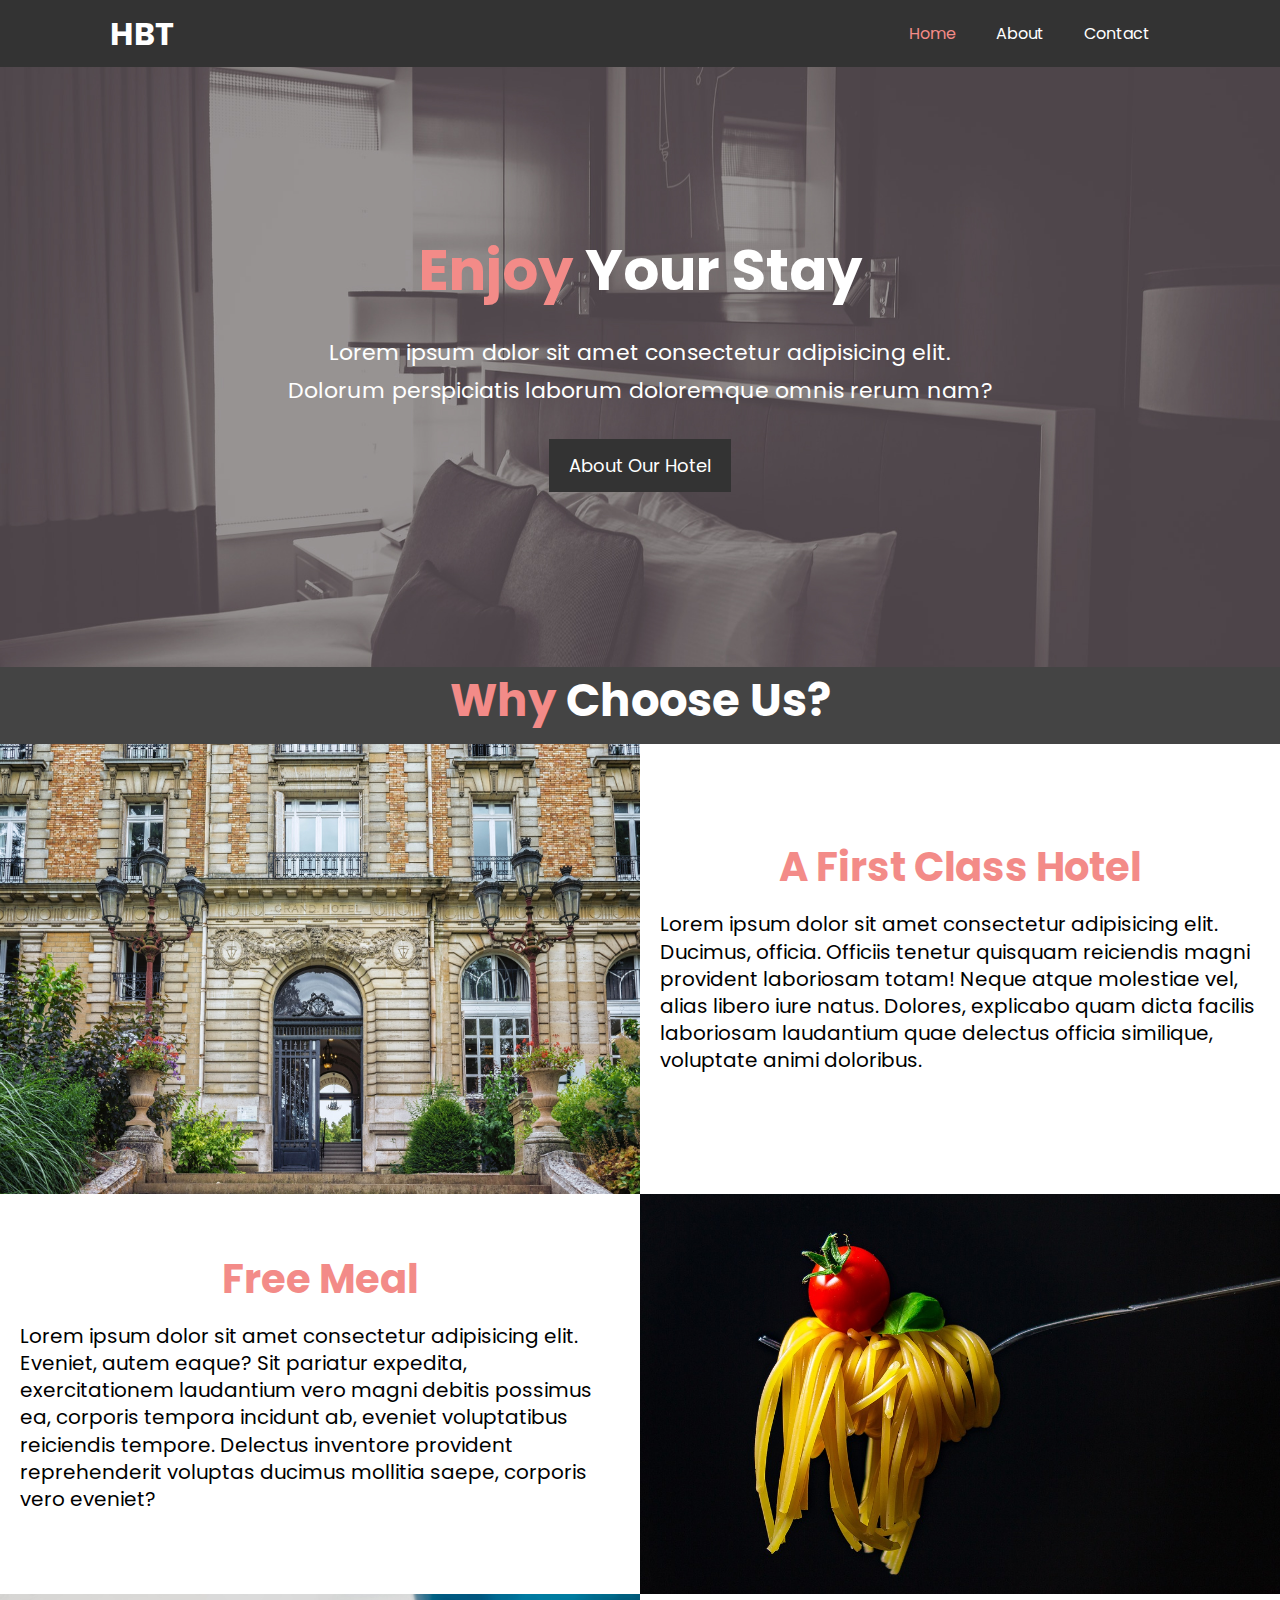
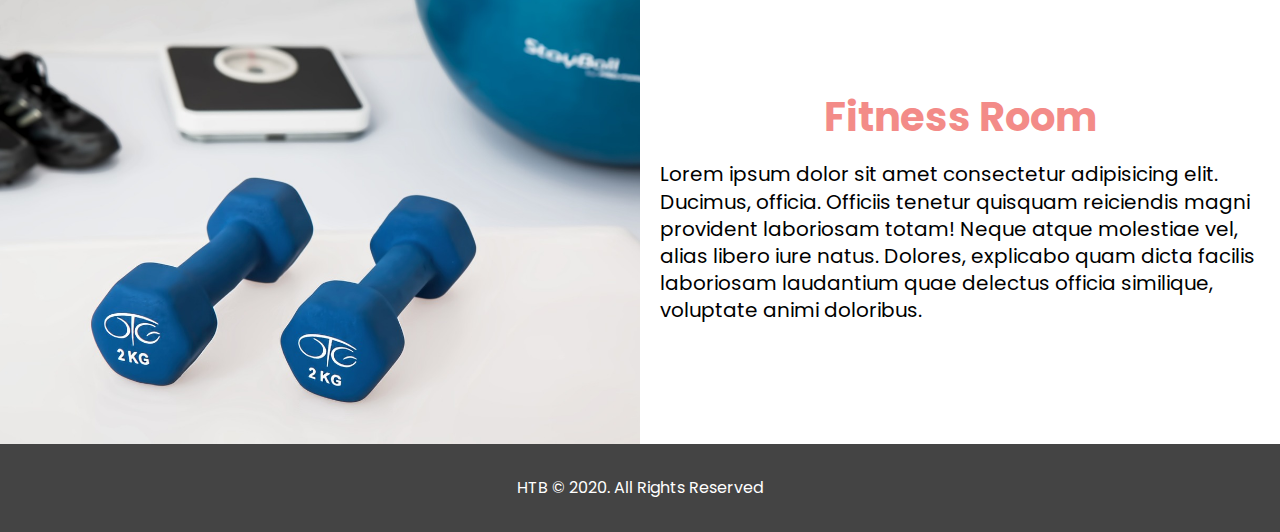
<file: index.html>
<!DOCTYPE html>
<html lang="en">
<head>
    <meta charset="UTF-8">
    <meta name="viewport" content="width=device-width, initial-scale=1.0">
    <meta name="description" content="Welcome to the most extraordinary hotel in Boston Massachusetts">
    <link href="https://fonts.googleapis.com/css?family=Poppins&display=swap" rel="stylesheet">
    <link rel="stylesheet" href="css/style.css">
    <link rel="stylesheet" media="screen and (max-width: 768px)" href="css/mobile.css">
    <link rel="stylesheet" media="screen and (max-width: 415px)" href="css/s-mobile.css">
    <title>Home</title>
</head>
<body>
    <header>
        <nav id="navbar">
            <div class="container">
                <h1 id="logo">
                    <a href="#">HBT</a>
                </h1>
                <ul>
                    <li><a href="#" class="current">Home</a></li>
                    <li><a href="about.html">About</a></li>
                    <li><a href="contact.html">Contact</a></li>
                </ul>
            </div>
        </nav>
    </header>
    <main>
        <div id="showcase">
            <div id="showcase-content">
                <h1><span class="text-primary">Enjoy</span> Your Stay</h1>
                <p class="lead">Lorem ipsum dolor sit amet consectetur adipisicing elit. <br>Dolorum perspiciatis laborum doloremque omnis rerum nam?</p>
                <a class="btn" href="about.html">About Our Hotel</a>
            </div>
        </div>
        <section class="whyus">
            <h2><span class="text-primary lb">Why</span> Choose Us?</h2>
        </section>
        <section class="feature-left">
            <div class="feature-img">
                <img src="img/photo-1.jpg" alt="The front side of our hotel" title="The beautiful design of our first-class hotel">
            </div>
            <div class="box">
                <h2><span class="text-primary s-text">A First Class Hotel</span></h2>
                <p>Lorem ipsum dolor sit amet consectetur adipisicing elit. Ducimus, officia. Officiis tenetur quisquam reiciendis magni provident laboriosam totam! Neque atque molestiae vel, alias libero iure natus. Dolores, explicabo quam dicta facilis laboriosam laudantium quae delectus officia similique, voluptate animi doloribus.</p>
            </div>
        </section>
        <section class="feature-right">
            <div class="feature-img">
                <img src="img/meal.jpg" alt="A little of our delicious pasta" title="This is one of the best pasta in the country">
            </div>
            <div class="box">
                <h2><span class="text-primary s-text">Free Meal</span></h2>
                <p>Lorem ipsum dolor sit amet consectetur adipisicing elit. Eveniet, autem eaque? Sit pariatur expedita, exercitationem laudantium vero magni debitis possimus ea, corporis tempora incidunt ab, eveniet voluptatibus reiciendis tempore. Delectus inventore provident reprehenderit voluptas ducimus mollitia saepe, corporis vero eveniet?</p>
            </div>
        </section>
        <section class="feature-left">
            <div class="feature-img">
                <img src="img/gym.jpg" alt="Our Gym" title="Part of our equipment of our gym">
            </div>
            <div class="box">
                <h2><span class="text-primary s-text">Fitness Room</h2>
                <p>Lorem ipsum dolor sit amet consectetur adipisicing elit. Ducimus, officia. Officiis tenetur quisquam reiciendis magni provident laboriosam totam! Neque atque molestiae vel, alias libero iure natus. Dolores, explicabo quam dicta facilis laboriosam laudantium quae delectus officia similique, voluptate animi doloribus.</p>
            </div>
        </section>
    </main>
    <footer id="main-footer">
        <p>HTB &copy; 2020. All Rights Reserved</p>
    </footer>
</body>
</html>
</file>
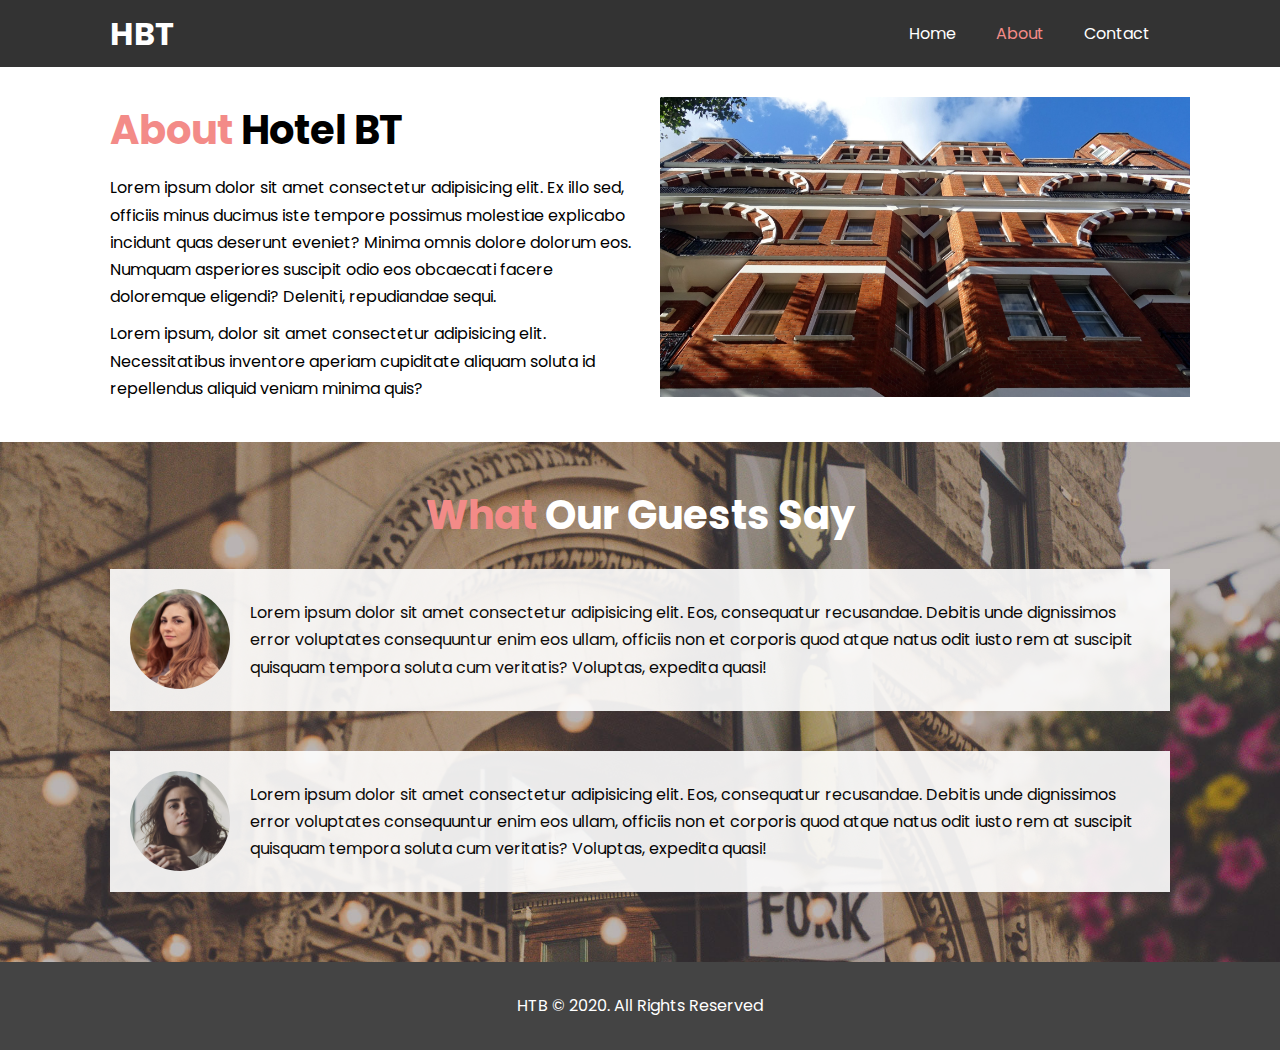
<file: about.html>
<!DOCTYPE html>
<html lang="en">
<head>
    <meta charset="UTF-8">
    <meta name="viewport" content="width=device-width, initial-scale=1.0">
    <meta name="description" content="Welcome to the most extraordinary hotel in Boston Massachusetts">
    <link href="https://fonts.googleapis.com/css?family=Poppins&display=swap" rel="stylesheet">
    <link rel="stylesheet" href="css/style.css">
    <link rel="stylesheet" media="screen and (max-width: 768px)" href="css/mobile.css">
    <link rel="stylesheet" media="screen and (max-width: 375px)" href="css/s-mobile.css">
    <title>About</title>
</head>
<body>
    <header>
        <nav id="navbar">
            <div class="container">
                <h1 id="logo">
                    <a href="#">HBT</a>
                </h1>
                <ul>
                    <li><a href="index.html">Home</a></li>
                    <li><a href="#" class="current">About</a></li>
                    <li><a href="contact.html">Contact</a></li>
                </ul>
            </div>
        </nav>
    </header>
    <main>
        <section id="about-info" class="py3">
            <div class="container">
                <div class="info-left">
                    <h1 class="l-heading"><span class="text-primary">About</span> Hotel BT</h1>
                    <p>Lorem ipsum dolor sit amet consectetur adipisicing elit. Ex illo sed, officiis minus ducimus iste tempore possimus molestiae explicabo incidunt quas deserunt eveniet? Minima omnis dolore dolorum eos. Numquam asperiores suscipit odio eos obcaecati facere doloremque eligendi? Deleniti, repudiandae sequi.</p>
                    <p>Lorem ipsum, dolor sit amet consectetur adipisicing elit. Necessitatibus inventore aperiam cupiditate aliquam soluta id repellendus aliquid veniam minima quis?</p>
                </div>
                <div class="info-right">
                    <img src="img/photo-2.jpg" alt="">
                </div>
            </div>
        </section>
        <section id="testimonials" class="py3">
            <div class="container">
                <h2 class="l-heading s-text"><span class="text-primary">What</span> Our Guests Say</h2>
                <div class="testimonial bg-primary">
                    <img src="img/person-1.jpg" alt="Samantha">
                    <p>Lorem ipsum dolor sit amet consectetur adipisicing elit. Eos, consequatur recusandae. Debitis unde dignissimos error voluptates consequuntur enim eos ullam, officiis non et corporis quod atque natus odit iusto rem at suscipit quisquam tempora soluta cum veritatis? Voluptas, expedita quasi!</p>
                </div>
                <div class="testimonial bg-primary">
                    <img src="img/person-2.jpg" alt="Jen">
                    <p>Lorem ipsum dolor sit amet consectetur adipisicing elit. Eos, consequatur recusandae. Debitis unde dignissimos error voluptates consequuntur enim eos ullam, officiis non et corporis quod atque natus odit iusto rem at suscipit quisquam tempora soluta cum veritatis? Voluptas, expedita quasi!</p>
                </div>
            </div>
        </section>
    </main>
    <footer id="main-footer">
        <p>HTB &copy; 2020. All Rights Reserved</p>
    </footer>
</body>
</html>
</file>
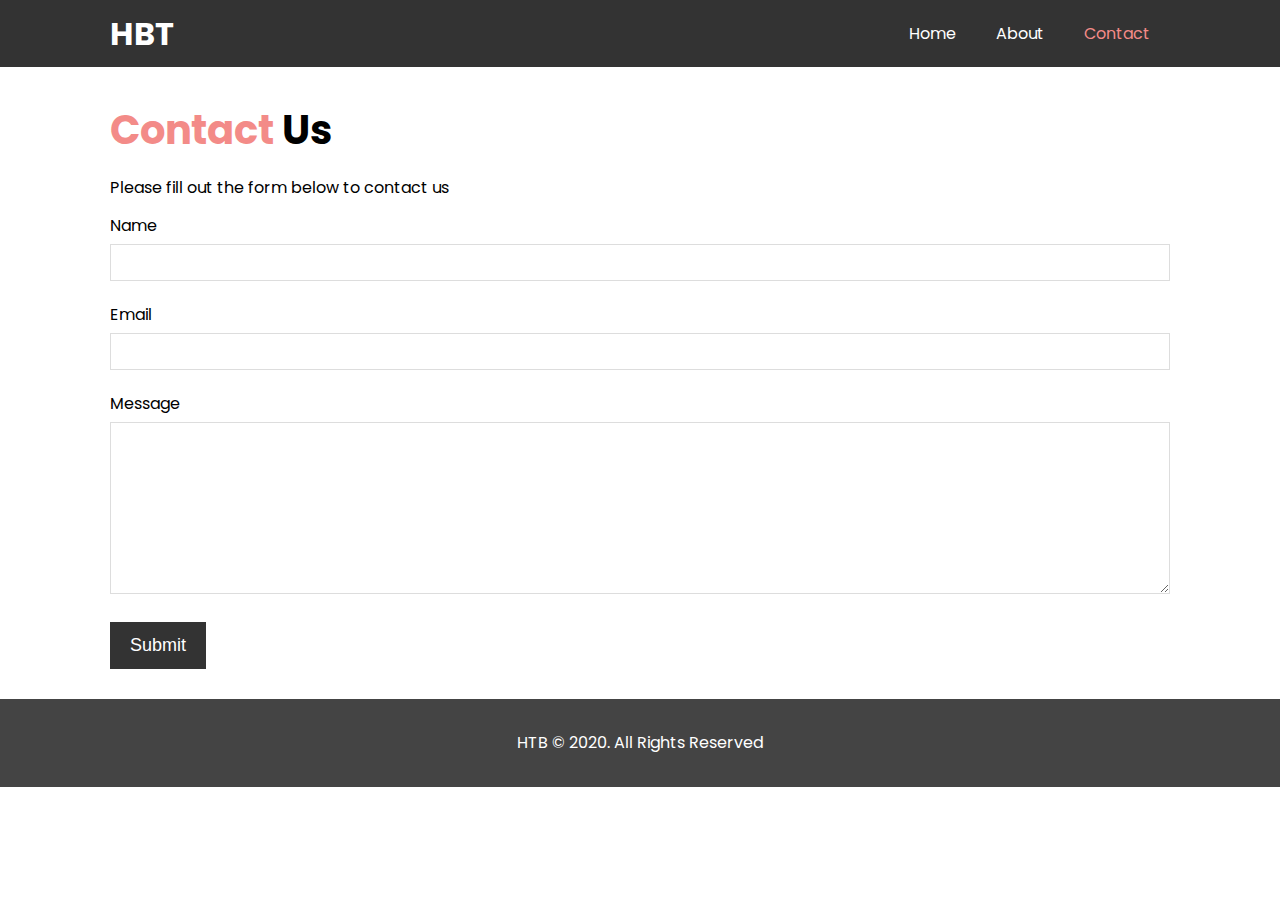
<file: contact.html>
<!DOCTYPE html>
<html lang="en">
<head>
    <meta charset="UTF-8">
    <meta name="viewport" content="width=device-width, initial-scale=1.0">
    <meta name="description" content="Welcome to the most extraordinary hotel in Boston Massachusetts">
    <link href="https://fonts.googleapis.com/css?family=Poppins&display=swap" rel="stylesheet">
    <link rel="stylesheet" href="css/style.css">
    <link rel="stylesheet" media="screen and (max-width: 768px)" href="css/mobile.css">
    <title>Contact</title>
</head>
<body>
    <header>
        <nav id="navbar">
            <div class="container">
                <h1 id="logo">
                    <a href="#">HBT</a>
                </h1>
                <ul>
                    <li><a href="index.html">Home</a></li>
                    <li><a href="about.html">About</a></li>
                    <li><a href="#" class="current">Contact</a></li>
                </ul>
            </div>
        </nav>
    </header>
    <main>
        <section id="contact-form" class="py3">
            <div class="container">
                <h1 class="l-heading"><span class="text-primary">Contact</span> Us</h1>
                <p>Please fill out the form below to contact us</p>
                <form action="">
                    <div class="form-group">
                        <label for="name">Name</label>
                        <input type="text" name="name" id="name">
                    </div>
                    <div class="form-group">
                        <label for="email">Email</label>
                        <input type="email" name="email" id="email">
                    </div>
                    <div class="form-group">
                        <label for="message">Message</label>
                        <textarea name="message" id="message" cols="30" rows="10"></textarea>
                    </div>
                    <button type="submit" class="btn">Submit</button>
                </form>
            </div>
        </section>
    </main>
    <footer id="main-footer">
        <p>HTB &copy; 2020. All Rights Reserved</p>
    </footer>
</body>
</html>
</file>
<file: css/mobile.css>
#navbar h1 {
  float: none;
  text-align: center;
}

#navbar ul,
#navbar ul li {
  float: none;
}

#navbar ul li a {
  padding: 5px;
  border-bottom: #444 dotted 1px;
}

.feature-right,
.feature-left {
  height: auto;
}

.feature-left .feature-img,
.feature-right .feature-img {
  display: none;
}

.feature-right .box,
.feature-left .box {
  float: none;
  width: 100%;
}

/* About */
#about-info .info-right,
#about-info .info-left {
  float: none;
  width: 100%;
}

#about-info .info-right{
    margin-top: 20px;
}

#about-info .info-right img{
    margin: auto;
}

.l-heading{
    text-align: center;
}
</file>
<file: css/s-mobile.css>
/* Utility */
.s-text{
    line-height: 1;
}

#navbar h1 {
    float: none;
    text-align: center;
  }
  
#navbar ul,
#navbar ul li {
float: none;
}

#navbar ul li a {
padding: 5px;
border-bottom: #444 dotted 1px;
}

.feature-right,
.feature-left {
height: auto;
}

.feature-left .feature-img,
.feature-right .feature-img {
display: none;
}

.feature-right .box,
.feature-left .box {
float: none;
width: 100%;
}

/* About */
#about-info .info-right,
#about-info .info-left {
float: none;
width: 100%;
}

#about-info .info-right{
    margin-top: 20px;
}

#about-info .info-right img{
    margin: auto;
}

.l-heading{
    text-align: center;
}

#showcase{
    background: url("../img/showcase.jpg") no-repeat center center/cover;
    height: auto;
    padding-bottom: 30px;
}

#showcase #showcase-content{
    color: #fff; 
    text-align: center;
    padding-top: 30px;
 }

 /* Why Us */
.whyus{
    text-align: center;
    /* padding:  10px 5px 5px 5px; */
    background: #444;
    color: #fff;
    overflow: auto;
    height: auto;
}

.whyus h2{
    font-size: 45px;
}

.lb{
    display: block;
    margin-bottom: 18px;
}
</file>
<file: css/style.css>
/* CSS Reset */
*{
    margin: 0;
    padding: 0;
    box-sizing: border-box;
}

/* Main Styling */
body{
    font-family: 'Poppins';
    line-height: 1.7em;
}

a{
    color: #333;
    text-decoration: none;
}

h1, h2, h3{
    padding-bottom: 20px;
}

p{
    margin: 10px 0;
}

/* Utility Classes */
.container{
    margin: auto;
    max-width: 1100px;
    overflow: auto;
    padding: 0 20px;
}

.text-primary{
    color: #f38b88;
}

.lead{
    font-size: 22px;
}

.btn{
    display: inline-block;
    font-size: 18px;
    color: #fff;
    background: #333;
    padding: 13px 20px;
    border: none;
    cursor: pointer;
}

.btn:hover{
    background: #f38b88;
    color: #333;
}

.btn-light{
    background: #f4f4f4;
    color: #333;
}

.py1{ padding: 10px 0px;}
.py2{ padding: 20px 0px;}
.py3{ padding: 30px 0px;}

.l-heading{
    font-size: 40px;
    padding-top: 20px;
}

/* Navbar */
#navbar{
    background: #333;
    color: #fff;
    overflow: auto;
}

#navbar a{
    color: #fff;
}

#navbar h1{
    float: left;
    padding-top: 20px;
}

#navbar ul{
    list-style: none;
    float: right;
}

#navbar ul li{
    float: left;
}

#navbar ul li a{
    display: block;
    padding: 20px;
    text-align: center;
}

#navbar ul li .current{
    color: #f38b88;
}

#navbar ul li a:hover{
    background: #444;
    color: #f38b88;
}

/* Showcase */
#showcase{
    background: url("../img/showcase.jpg") no-repeat center center/cover;
    height: 600px;
}

#showcase #showcase-content{
   color: #fff; 
   text-align: center;
   padding-top: 170px;
}

#showcase #showcase-content h1{
    font-size: 3.5rem;
    line-height: 1.2em;
}

#showcase #showcase-content p{
    padding-bottom: 20px;
    line-height: 1.7em;
}

/* Why Us */
.whyus{
    text-align: center;
    font-size: 30px;
    padding-top: 20px;
    padding-bottom: 10px;
    background: #444;
    color: #fff;
    overflow: auto;
}

/* Features*/
/* Images placed at the left */
.feature-left{
    height: 450px;
}

.feature-left .feature-img{
    float: left;
    width: 50%;
    height: 100%;   
}

.feature-left .feature-img img{
    height: 100%;
    width: 100%;
    object-fit: cover;
}

.feature-left .box{
    float: right;
    width: 50%;
    height: 100%;
    display: flex;
    flex-direction: column;
    align-items: center;
    justify-content: center;
    padding: 20px;
}

.feature-left .box p{ 
   font-size: 20px;
   /* text-align: justify; */
}

.feature-left .box h2{
    font-size: 40px;
    text-align: center;
 }

 /* Images placed at the right */
.feature-right{
    height: 400px;
}

.feature-right .feature-img{
    float: right;
    width: 50%;
    background-color: pink;
    height: 100%;
}

.feature-right .feature-img img{
    height: 100%;
    width: 100%;
    object-fit: cover;
}

.feature-right .box{
    float: left;
    width: 50%;
    height: 100%;
    display: flex;
    flex-direction: column;
    align-items: center;
    justify-content: center;
    padding: 20px;
}

.feature-right .box p{
   font-size: 20px;
   /* text-align: justify; */
}

.feature-right .box h2{
    font-size: 40px;
    text-align: center; 
 }
/* About Info */
#about-info .info-right{
    float: right;
    width: 50%;
    min-height: 100%;
}

#about-info .info-right img{
    display: block;
    width: 100%;
    margin: auto;
    height: 300px;
    object-fit: cover;
    margin-left: 20px;
}

#about-info .info-left{
    float: left;
    width: 50%;
    min-height: 100%;
}

/* Testimonials */
#testimonials{
    height: auto;
    background: url("../img/test-bg.jpg") no-repeat center center/cover;
    padding-top: 40px;
}

#testimonials h2{
    color: #fff;
    text-align: center;
    padding-bottom: 40px;
}

#testimonials .testimonial{
    padding: 20px;
    margin-bottom: 40px;
    background: white;
    opacity: 0.9;
}

#testimonials .testimonial img{
    width: 100px;
    float: left;
    margin-right: 20px;
    border-radius: 50%;
}

/* Contact Form */
#contact-form .form-group{
   margin-bottom: 20px;
}

#contact-form label{
    display: block;
    margin-bottom: 5px;
}

#contact-form input,
#contact-form textarea{
    width: 100%;
    padding: 10px;
    border: 1px #ddd solid;
}

#contact-form input:focus,
#contact-form textarea:focus{
    outline: none;
    border-color: #f38b88;
}
/* Footer */
#main-footer{
    text-align: center;
    background: #444;
    color: white;
    padding: 20px;
}
</file>
